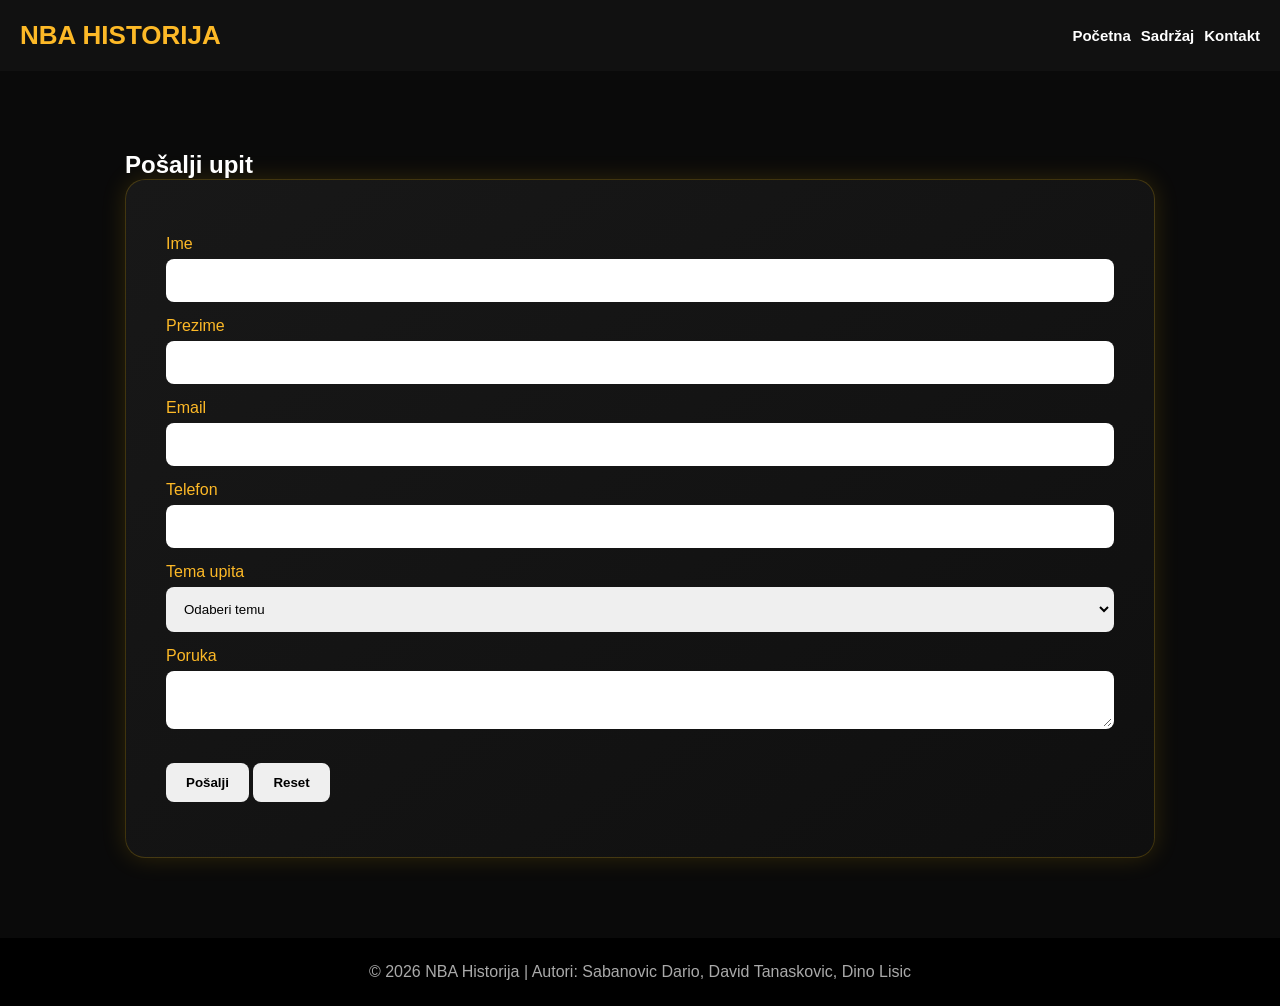
<file: kontakt.html>
<!DOCTYPE html>
<html lang="bs">

<head>

<meta charset="UTF-8">

<meta name="viewport"
content="width=device-width, initial-scale=1.0">

<title>NBA Historija - Kontakt</title>

 <link rel="stylesheet" href="css/tptpstil.css">

</head>

<body>

<header class="glavni-header">
    <h1 class="logo">NBA HISTORIJA</h1>

    <nav class="menu">
        <a href="index.html">Početna</a>
        <a href="sadrzaj.html">Sadržaj</a>
        <a href="kontakt.html">Kontakt</a>
        
    </nav>
</header>
<main>

<section>

    <h2>Pošalji upit</h2>

    <form id="kontaktForma" novalidate>

        <label for="ime">Ime</label>

        <input type="text" id="ime">

        <span id="imeError"></span>

           <!--AI Chat GBT -->

        <label for="prezime">Prezime</label>

        <input type="text" id="prezime">

        <span id="prezimeError"></span>

        <label for="email">Email</label>

        <input type="text" id="email">

        <span id="emailError"></span>

        <label for="telefon">Telefon</label>

        <input type="text" id="telefon">

        <span id="telefonError"></span>

        <label for="tema">Tema upita</label>

        <select id="tema">

            <option value="">
                Odaberi temu
            </option>

            <!--AI ChatGBT -->

            <option value="legende">
                NBA legende
            </option>

            <option value="rekordi">
                NBA rekordi
            </option>

            <option value="timovi">
                NBA timovi
            </option>

        </select>

        <span id="temaError"></span>

        <label for="poruka">Poruka</label>

        <textarea id="poruka"></textarea>

        <span id="porukaError"></span>

        <button type="submit">
            Pošalji
        </button>

        <button type="button">
            Reset
        </button>

        <p id="success"></p>

    </form>

</section>

</main>

<footer>

<p>
© 2026 NBA Historija |
Autori: Sabanovic Dario,
David Tanaskovic,
Dino Lisic
</p>

</footer>

<script src="js/tptpskripte.js"></script>

</body>
</html>
</file>
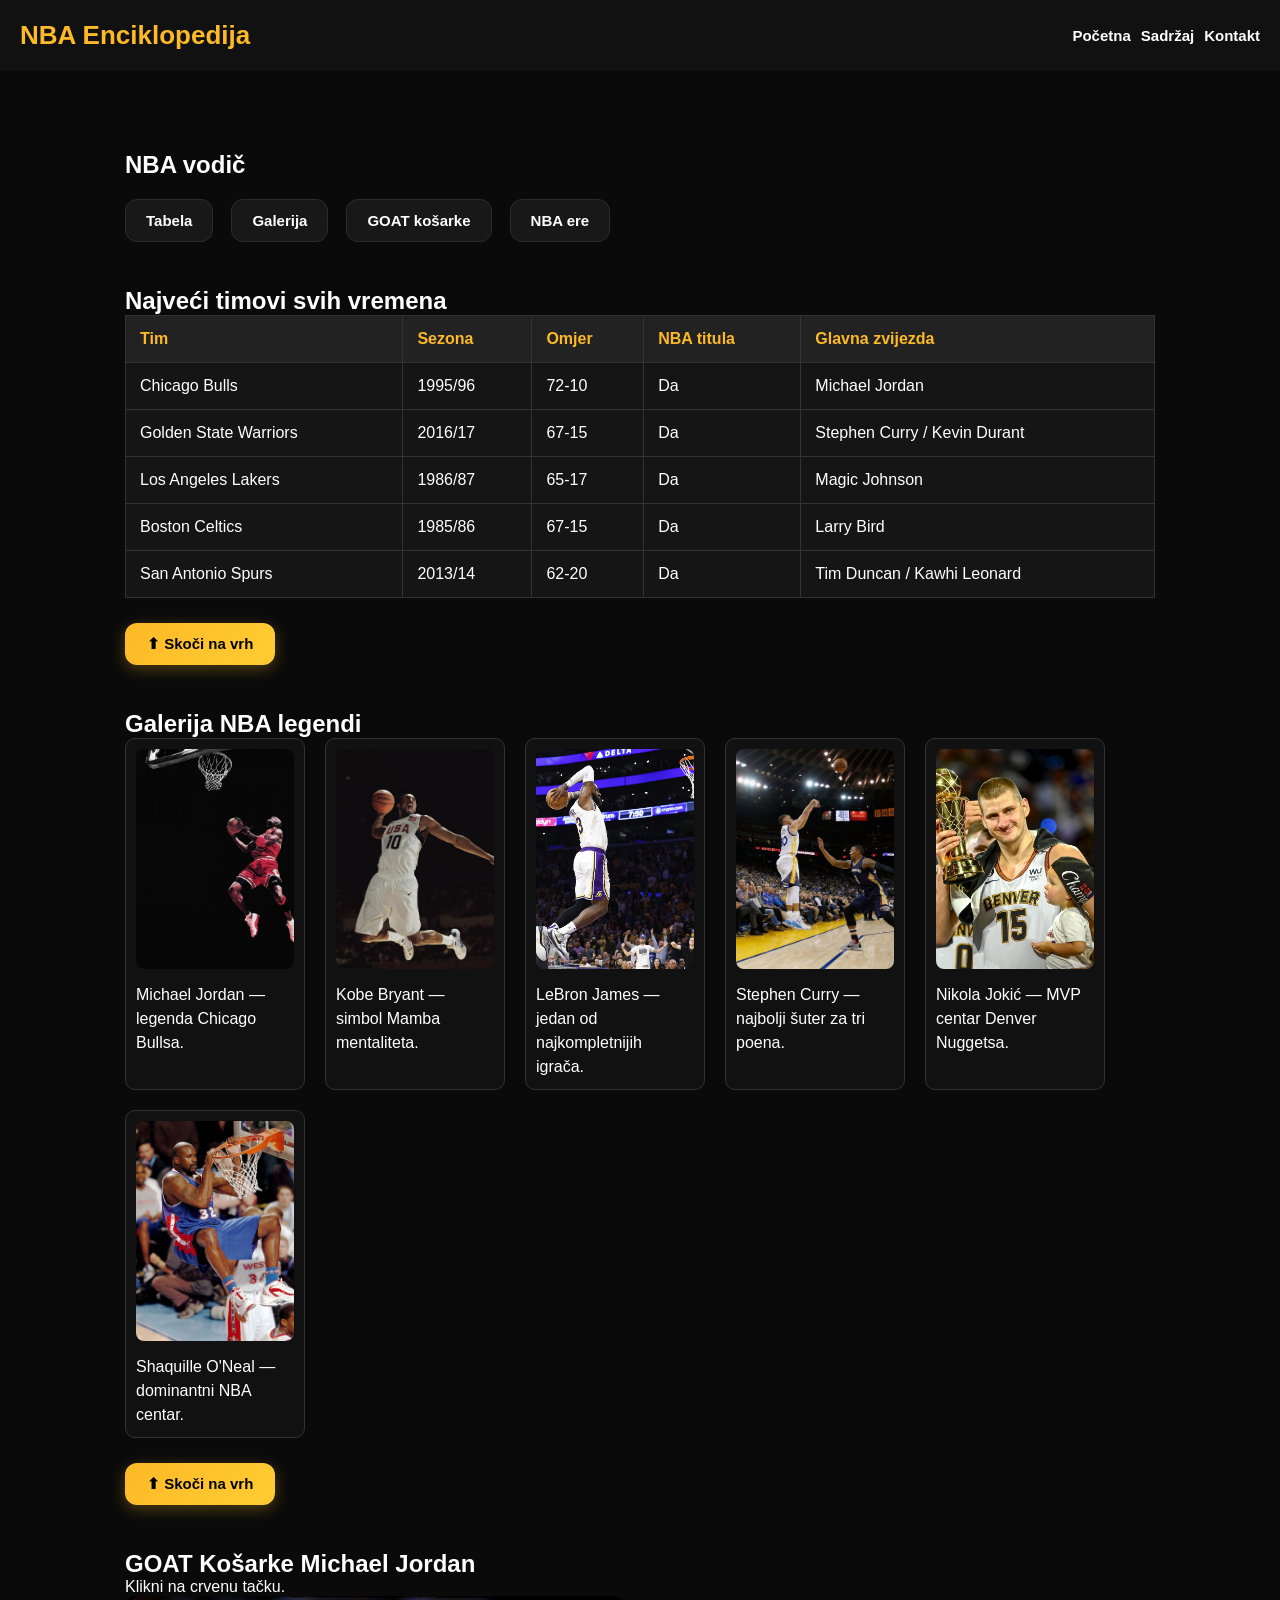
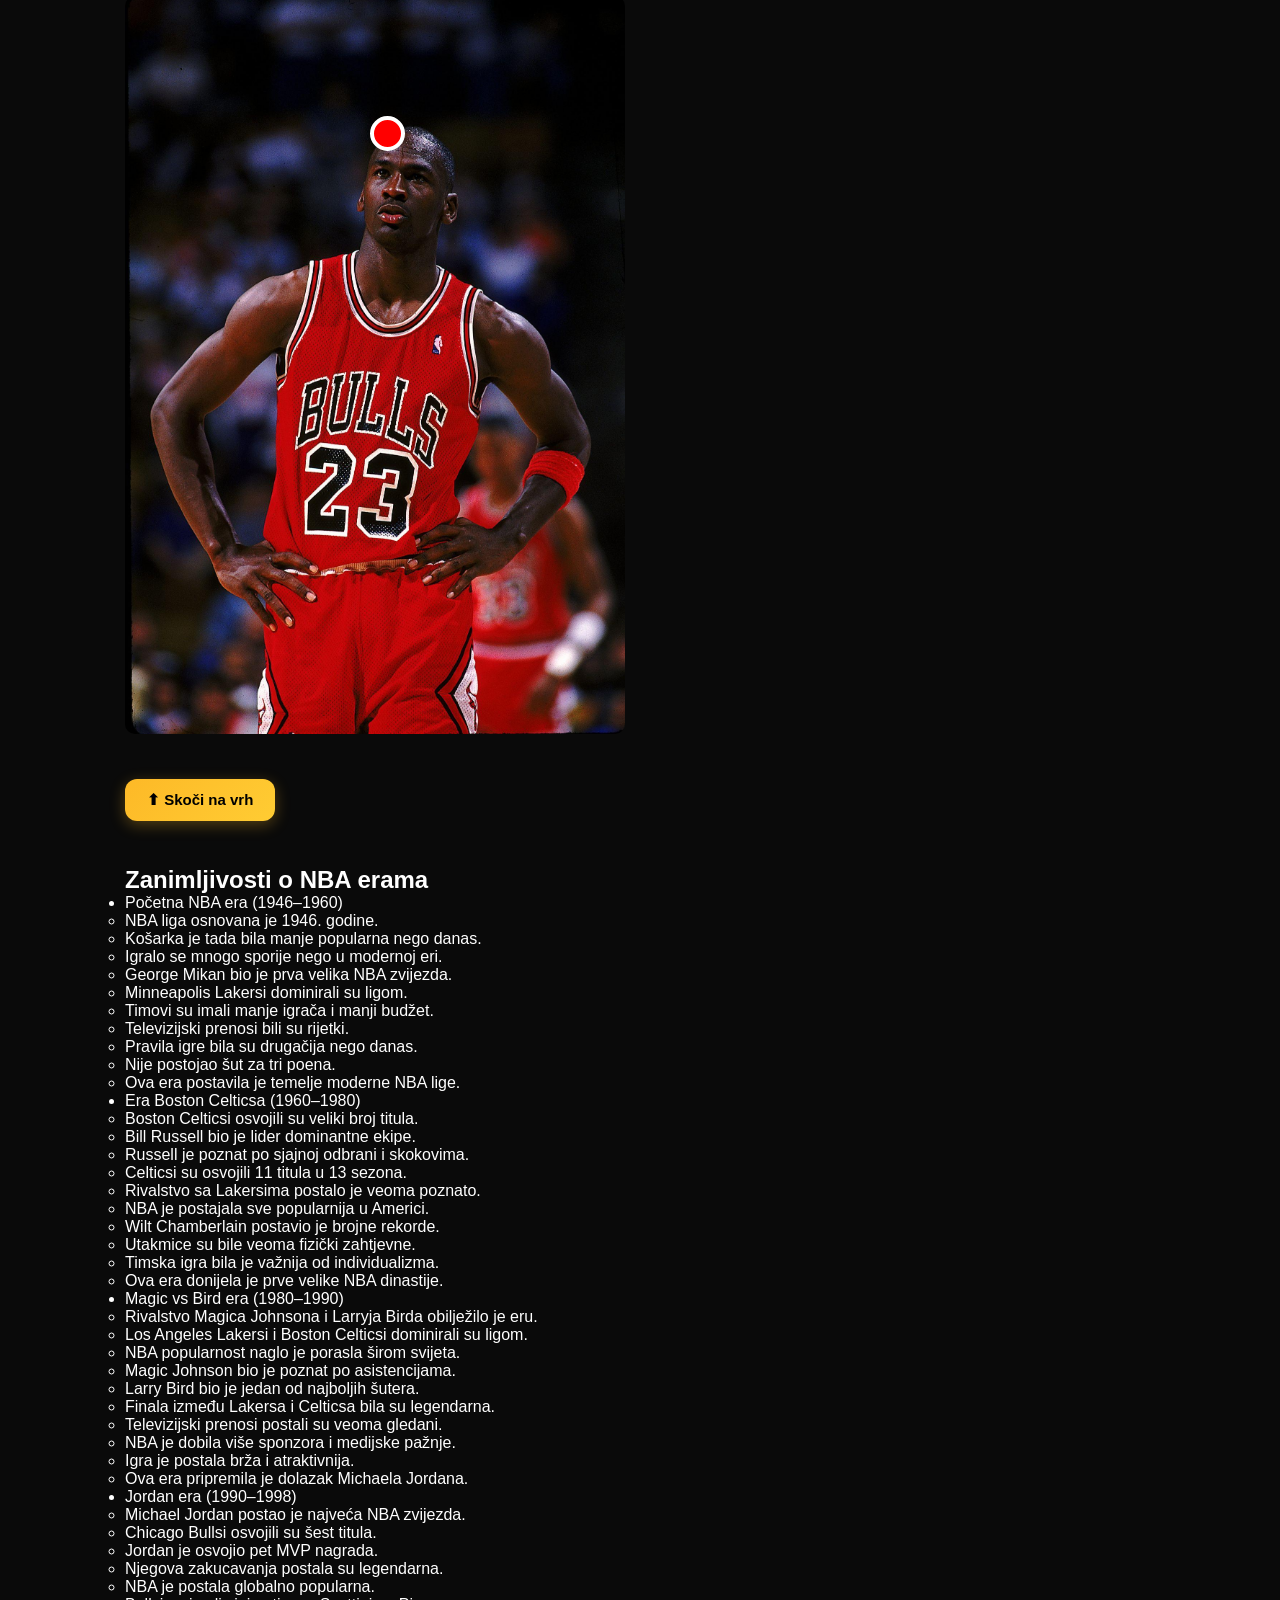
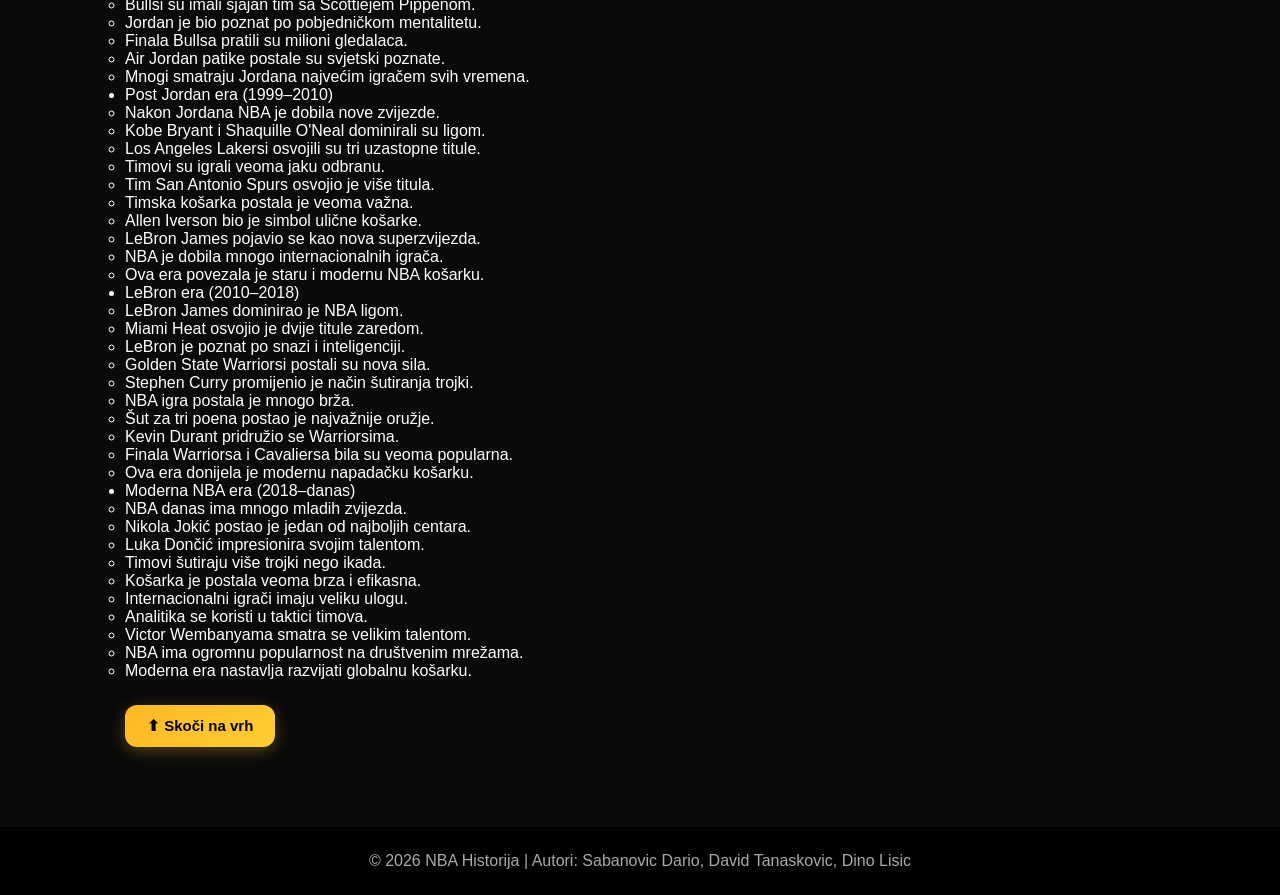
<file: sadrzaj.html>
<!DOCTYPE html>
<html lang="bs">

<head>

<meta charset="UTF-8">

<meta name="viewport"
content="width=device-width, initial-scale=1.0">

<title>NBA Historija - Sadržaj</title>

 <link rel="stylesheet" href="css/tptpstil.css">

<!-- poziv css-->

</head>

<body id="vrh">

<header class="glavni-header">

    <h1 class="logo">
        NBA Enciklopedija
    </h1>

    <nav class="menu">
        <a href="index.html">Početna</a>
        <a href="sadrzaj.html">Sadržaj</a>
        <a href="kontakt.html">Kontakt</a>
    </nav>

</header>

<main>

<section>

    <h2>NBA vodič</h2>

   <nav class="sadrzaj-meni">

    <a href="#tabela">Tabela</a>

    <a href="#galerija">Galerija</a>

    <a href="#mapa">GOAT košarke</a>

    <a href="#liste">NBA ere</a>

</nav>
    <!--uslovi strukture dokumenta sadrzaj.html -->

</section>

<section id="tabela">
<!--doraditi css -->
    <h2>Najveći timovi svih vremena</h2>

<table>

    <tr>
        <th>Tim</th>
        <th>Sezona</th>
        <th>Omjer</th>
        <th>NBA titula</th>
        <th>Glavna zvijezda</th>
    </tr>

    <tr>
        <td>Chicago Bulls</td>
        <td>1995/96</td>
        <td>72-10</td>
        <td>Da</td>
        <td>Michael Jordan</td>
    </tr>

    <tr>
        <td>Golden State Warriors</td>
        <td>2016/17</td>
        <td>67-15</td>
        <td>Da</td>
        <td>Stephen Curry / Kevin Durant</td>
    </tr>

    <tr>
        <td>Los Angeles Lakers</td>
        <td>1986/87</td>
        <td>65-17</td>
        <td>Da</td>
        <td>Magic Johnson</td>
    </tr>

    <tr>
        <td>Boston Celtics</td>
        <td>1985/86</td>
        <td>67-15</td>
        <td>Da</td>
        <td>Larry Bird</td>
    </tr>

    <tr>
        <td>San Antonio Spurs</td>
        <td>2013/14</td>
        <td>62-20</td>
        <td>Da</td>
        <td>Tim Duncan / Kawhi Leonard</td>
    </tr>

</table>

    <p>
       <p class="vrh-dugme">
    <a href="#vrh">⬆ Skoči na vrh</a>
</p>

</section>

<section id="galerija">

    <h2>Galerija NBA legendi</h2>

    <div>

        <figure>

            <img src="images/jordan.jpg"
            alt="Michael Jordan u skoku prema košu">

            <!--AI ChatGBT -->

            <figcaption>
                Michael Jordan — legenda Chicago Bullsa.
            </figcaption>

        </figure>

        <figure>

            <img src="images/kobe.jpg"
            alt="Kobe Bryant u dresu Los Angeles Lakersa">

            <figcaption>
                Kobe Bryant — simbol Mamba mentaliteta.
            </figcaption>

        </figure>

        <figure>

            <img src="images/lebron.jpg"
            alt="LeBron James tokom NBA utakmice">

            <figcaption>
                LeBron James — jedan od najkompletnijih igrača.

                <!--AI ChatGBT -->

            </figcaption>

        </figure>

        <figure>

            <img src="images/curry.jpg"
            alt="Stephen Curry šutira za tri poena">

            <figcaption>
                Stephen Curry — najbolji šuter za tri poena.

                <!--AI ChatGBT -->

            </figcaption>

        </figure>

        <figure>

            <img src="images/jokic.jpg"
            alt="Nikola Jokić kao centar Denver Nuggetsa">

            <figcaption>
                Nikola Jokić — MVP centar Denver Nuggetsa.
            </figcaption>
            <!-- komentar na sliku -->

        </figure>

        <figure>

            <img src="images/shaq.jpg"
            alt="Shaquille O'Neal pod košem">

            <figcaption>
                Shaquille O'Neal — dominantni NBA centar.
            </figcaption>
            <!-- slike stavljene vec -->

        </figure>

    </div>
<p class="vrh-dugme">
    <a href="#vrh">⬆ Skoči na vrh</a>
</p>
</section>



<section id="mapa">

    <h2>GOAT Košarke Michael Jordan</h2>
    <p>Klikni na crvenu tačku.</p>

    <div class="goat-container">

        <div class="image-wrapper">

            <img src="images/jordann.jpg" 
            alt="Michael Jordan u Bulls dresu">

            <button class="hotspot" onclick="toggleInfo()" type="button"></button>

        </div>

        <div class="info-panel" id="infoPanel">

            <button class="close-btn" onclick="toggleInfo()" type="button">&times;</button>

          <h3>Michael Jordan — sve o legendi</h3>

<p>
Michael Jordan smatra se najvećim košarkašem svih vremena i jednom od najvećih sportskih ikona u historiji. Rođen je 17. februara 1963. godine u Brooklynu, New York. Najveći dio karijere proveo je u Chicago Bullsima gdje je promijenio historiju NBA lige.
</p>

<h4>NBA karijera</h4>

<ul>
    <li>Chicago Bulls (1984–1993, 1995–1998)</li>
    <li>Washington Wizards (2001–2003)</li>
    <li>6 NBA titula</li>
    <li>6x NBA Finals MVP</li>
    <li>5x NBA MVP</li>
    <li>14x NBA All-Star</li>
    <li>10x najbolji strijelac NBA lige</li>
    <li>Defensive Player of the Year 1988.</li>
</ul>

<h4>Dominacija u NBA ligi</h4>

<p>
Jordan je bio poznat po nevjerovatnoj brzini, eksplozivnosti, zakucavanjima i sposobnosti da postiže poene kada je najpotrebnije. Njegova rivalstva sa ekipama kao što su Detroit Pistons, New York Knicks i Utah Jazz obilježila su NBA devedesetih godina.
</p>

<p>
Sa Scottiejem Pippenom i trenerom Philom Jacksonom stvorio je jednu od najvećih dinastija u historiji sporta. Chicago Bullsi osvojili su dva "three-peata", odnosno dvije serije po tri uzastopne titule.
</p>

<h4>Globalni uticaj</h4>

<p>
Michael Jordan učinio je NBA globalno popularnom. Njegove Air Jordan patike postale su simbol kulture i sporta širom svijeta. Bio je član legendarnog Dream Teama iz 1992. godine koji je osvojio olimpijsko zlato.
</p>

<h4>Naslijeđe</h4>

<p>
Jordan je ostao simbol pobjedničkog mentaliteta, discipline i liderstva. Mnogi igrači današnjice, uključujući Kobea Bryanta i LeBrona Jamesa, navode ga kao najveći uzor u karijeri.
</p>

        </div>

    </div>

</section>
<p class="vrh-dugme">
    <a href="#vrh">⬆ Skoči na vrh</a>
</p>
</section>

<section id="liste">

<h2>Zanimljivosti o NBA erama</h2>
<!-- pokazivanje ugnjezdenih kao sto se trazilo u html strokturi, ne mjenjati puno -->

<ul>

<li>
Početna NBA era (1946–1960)

<ul>
<li>NBA liga osnovana je 1946. godine.</li>
<li>Košarka je tada bila manje popularna nego danas.</li>
<li>Igralo se mnogo sporije nego u modernoj eri.</li>
<li>George Mikan bio je prva velika NBA zvijezda.</li>
<li>Minneapolis Lakersi dominirali su ligom.</li>
<li>Timovi su imali manje igrača i manji budžet.</li>
<li>Televizijski prenosi bili su rijetki.</li>
<li>Pravila igre bila su drugačija nego danas.</li>
<li>Nije postojao šut za tri poena.</li>
<li>Ova era postavila je temelje moderne NBA lige.</li>
</ul>

</li>

<li>
Era Boston Celticsa (1960–1980)

<ul>
<li>Boston Celticsi osvojili su veliki broj titula.</li>
<li>Bill Russell bio je lider dominantne ekipe.</li>
<li>Russell je poznat po sjajnoj odbrani i skokovima.</li>
<li>Celticsi su osvojili 11 titula u 13 sezona.</li>
<li>Rivalstvo sa Lakersima postalo je veoma poznato.</li>
<li>NBA je postajala sve popularnija u Americi.</li>
<li>Wilt Chamberlain postavio je brojne rekorde.</li>
<li>Utakmice su bile veoma fizički zahtjevne.</li>
<li>Timska igra bila je važnija od individualizma.</li>
<li>Ova era donijela je prve velike NBA dinastije.</li>
</ul>

</li>

<li>
Magic vs Bird era (1980–1990)

<ul>
<li>Rivalstvo Magica Johnsona i Larryja Birda obilježilo je eru.</li>
<li>Los Angeles Lakersi i Boston Celticsi dominirali su ligom.</li>
<li>NBA popularnost naglo je porasla širom svijeta.</li>
<li>Magic Johnson bio je poznat po asistencijama.</li>
<li>Larry Bird bio je jedan od najboljih šutera.</li>
<li>Finala između Lakersa i Celticsa bila su legendarna.</li>
<li>Televizijski prenosi postali su veoma gledani.</li>
<li>NBA je dobila više sponzora i medijske pažnje.</li>
<li>Igra je postala brža i atraktivnija.</li>
<li>Ova era pripremila je dolazak Michaela Jordana.</li>
</ul>

</li>

<li>
Jordan era (1990–1998)

<ul>
<li>Michael Jordan postao je najveća NBA zvijezda.</li>
<li>Chicago Bullsi osvojili su šest titula.</li>
<li>Jordan je osvojio pet MVP nagrada.</li>
<li>Njegova zakucavanja postala su legendarna.</li>
<li>NBA je postala globalno popularna.</li>
<li>Bullsi su imali sjajan tim sa Scottiejem Pippenom.</li>
<li>Jordan je bio poznat po pobjedničkom mentalitetu.</li>
<li>Finala Bullsa pratili su milioni gledalaca.</li>
<li>Air Jordan patike postale su svjetski poznate.</li>
<li>Mnogi smatraju Jordana najvećim igračem svih vremena.</li>
</ul>

</li>

<li>
Post Jordan era (1999–2010)

<ul>
<li>Nakon Jordana NBA je dobila nove zvijezde.</li>
<li>Kobe Bryant i Shaquille O'Neal dominirali su ligom.</li>
<li>Los Angeles Lakersi osvojili su tri uzastopne titule.</li>
<li>Timovi su igrali veoma jaku odbranu.</li>
<li>Tim San Antonio Spurs osvojio je više titula.</li>
<li>Timska košarka postala je veoma važna.</li>
<li>Allen Iverson bio je simbol ulične košarke.</li>
<li>LeBron James pojavio se kao nova superzvijezda.</li>
<li>NBA je dobila mnogo internacionalnih igrača.</li>
<li>Ova era povezala je staru i modernu NBA košarku.</li>
</ul>

</li>

<li>
LeBron era (2010–2018)

<ul>
<li>LeBron James dominirao je NBA ligom.</li>
<li>Miami Heat osvojio je dvije titule zaredom.</li>
<li>LeBron je poznat po snazi i inteligenciji.</li>
<li>Golden State Warriorsi postali su nova sila.</li>
<li>Stephen Curry promijenio je način šutiranja trojki.</li>
<li>NBA igra postala je mnogo brža.</li>
<li>Šut za tri poena postao je najvažnije oružje.</li>
<li>Kevin Durant pridružio se Warriorsima.</li>
<li>Finala Warriorsa i Cavaliersa bila su veoma popularna.</li>
<li>Ova era donijela je modernu napadačku košarku.</li>
</ul>

</li>

<li>
Moderna NBA era (2018–danas)

<ul>
<li>NBA danas ima mnogo mladih zvijezda.</li>
<li>Nikola Jokić postao je jedan od najboljih centara.</li>
<li>Luka Dončić impresionira svojim talentom.</li>
<li>Timovi šutiraju više trojki nego ikada.</li>
<li>Košarka je postala veoma brza i efikasna.</li>
<li>Internacionalni igrači imaju veliku ulogu.</li>
<li>Analitika se koristi u taktici timova.</li>
<li>Victor Wembanyama smatra se velikim talentom.</li>
<li>NBA ima ogromnu popularnost na društvenim mrežama.</li>
<li>Moderna era nastavlja razvijati globalnu košarku.</li>
</ul>

</li>

</ul>

<p class="vrh-dugme">
    <a href="#vrh">⬆ Skoči na vrh</a>
</p>

</section>

</main>

<footer>

<p>
© 2026 NBA Historija |
Autori: Sabanovic Dario,
David Tanaskovic,
Dino Lisic
</p>

</footer>

<script src="js/tptpskripte.js"></script>

</body>
</html>
</file>
<file: css/tptpstil.css>
/* =========================================
   CSS VARIJABLE
   ========================================= */

:root {
  --color-primary: #fdb927;
  --color-bg-body: #0a0a0a;
  --color-bg-card: #151515;
  --color-bg-header: #111;
  --color-bg-alt: #222;

  --color-text-light: #ffffff;
  --color-text-muted: #aaaaaa;
  --color-border: #333333;

  --color-error: #ff6666;
  --color-success: #7CFC00;

  --border-radius-lg: 15px;
  --border-radius-sm: 8px;

  --transition-fast: 0.3s ease;
}

/* =========================================
   RESET
   ========================================= */

* {
  margin: 0;
  padding: 0;
  box-sizing: border-box;
}

html {
  scroll-behavior: smooth;
}

body {
  font-family: Arial, sans-serif;
  background: var(--color-bg-body);
  color: var(--color-text-light);
}

/* =========================================
   HEADER
   ========================================= */

header {
  background: var(--color-bg-header);
  padding: 20px;
  position: sticky;
  top: 0;
  z-index: 10;
}

.logo {
  color: var(--color-primary);
  font-size: 26px;
  font-weight: bold;
}

.header-flex {
  display: flex;
  align-items: center;
  width: 100%;
}

.menu {
  margin-left: auto;

  display: flex;
  align-items: center;
}

header .menu a,
header .menu a:visited {
    color: white;
    text-decoration: none;
    font-size: 15px;
    font-weight: bold;
    margin-left: 10px;
}

header .menu a:hover {
    color: #fdb927;
}
.menu a:hover {
  color: #fdb927;
}
/* =========================================
   HERO
   ========================================= */

.hero {
  padding: 70px 30px;
  text-align: center;

  background:
  linear-gradient(rgba(0,0,0,.7), rgba(0,0,0,.7)),
  url("https://images.unsplash.com/photo-1519861531473-9200262188bf?q=80&w=1600")
  center/cover;
}

.hero h1 {
  font-size: 55px;
  color: var(--color-primary);
}

/* =========================================
   LAYOUT
   ========================================= */

.layout {
  display: grid;
  grid-template-columns: 220px 1fr 300px;
  gap: 25px;
  padding: 30px;
}

main {
  max-width: 1100px;
  margin: auto;
  padding: 35px;
}

section {
  margin: 45px 0;
}

nav,
aside {
  background: var(--color-bg-card);
  padding: 20px;
  border-radius: var(--border-radius-lg);
  border: 1px solid var(--color-border);
  height: max-content;
}

/* =========================================
   DUGMAD
   ========================================= */

button {
  margin-top: 20px;
  padding: 12px 20px;
  border: none;
  border-radius: var(--border-radius-sm);
  cursor: pointer;
  font-weight: bold;
  transition: var(--transition-fast);
}

nav button {
  display: block;
  width: 100%;
  margin: 8px 0;
  background: var(--color-bg-alt);
  color: var(--color-text-light);
  border: 1px solid var(--color-border);
}

nav button:hover {
  background: var(--color-primary);
  color: black;
}

/* =========================================
   CARDS
   ========================================= */

.cards {
  display: grid;
  grid-template-columns: repeat(3, 1fr);
  gap: 20px;
  margin-top: 25px;
}

.card {
  background: var(--color-bg-card);
  border-radius: var(--border-radius-lg);
  overflow: hidden;
  border: 1px solid var(--color-border);
  transition: var(--transition-fast);
}

.card:hover {
  transform: translateY(-5px);
  border-color: var(--color-primary);
  box-shadow: 0 10px 20px rgba(253,185,39,.1);
}

.card img {
  width: 100%;
  height: 190px;
  object-fit: cover;
}

.card-content {
  padding: 15px;
}

.card-content h3 {
  color: var(--color-primary);
  margin-bottom: 10px;
}

.card-content a {
  color: var(--color-primary);
  text-decoration: none;
}

/* =========================================
   SEKCIJE IZ MENIJA
   ========================================= */

.sekcija {
  display: none;
  background: var(--color-bg-card);
  padding: 25px;
  border-radius: var(--border-radius-lg);
  margin-top: 25px;
  border: 1px solid var(--color-border);
}

.aktivna-sekcija {
  display: block;
}

.sekcija h2 {
  color: var(--color-primary);
  margin-bottom: 15px;
}

/* =========================================
   TABELE
   ========================================= */

table {
  width: 100%;
  border-collapse: collapse;
  background: var(--color-bg-card);
}

th,
td {
  padding: 14px;
  border: 1px solid var(--color-border);
  text-align: left;
}

th {
  background: var(--color-bg-alt);
  color: var(--color-primary);
}

/* =========================================
   GALERIJA
   ========================================= */

.gallery {
  display: grid;
  grid-template-columns: repeat(3, 1fr);
  gap: 18px;
}

.gallery img {
  width: 100%;
  height: 230px;
  object-fit: cover;
  border-radius: 12px;
}

/* =========================================
   VIDEO
   ========================================= */

aside iframe {
  width: 100%;
  height: 220px;
  border: none;
  border-radius: 10px;
  margin-top: 15px;
}

/* =========================================
   KONTAKT FORMA
   ========================================= */

form {
  background: var(--color-bg-card);
  padding: 25px;
  border-radius: var(--border-radius-lg);
}

label {
  display: block;
  margin-top: 15px;
  color: var(--color-primary);
}

input,
select,
textarea {
  width: 100%;
  padding: 12px;
  margin-top: 6px;
  border-radius: var(--border-radius-sm);
  border: 2px solid transparent;
  transition: var(--transition-fast);
}

input:focus,
textarea:focus,
select:focus {
  outline: none;
  border-color: var(--color-primary);
}

.submit {
  background: var(--color-primary);
  color: black;
}

.reset {
  background: var(--color-border);
  color: white;
}

.error,
.greska {
  color: var(--color-error);
  font-size: 14px;
}

.invalid {
  border-color: var(--color-error);
}

.success {
  color: var(--color-success);
  font-weight: bold;
  margin-top: 20px;
}

/* =========================================
   FOOTER
   ========================================= */

footer {
  text-align: center;
  background: #000;
  padding: 25px;
  color: var(--color-text-muted);
}

/* =========================================
   RESPONSIVE
   ========================================= */

@media (max-width: 1024px) {

  .layout {
    grid-template-columns: 200px 1fr;
    padding: 20px;
  }

  aside {
    display: none;
  }
}

@media (max-width: 768px) {

  .layout {
    grid-template-columns: 1fr;
  }

  .cards {
    grid-template-columns: repeat(2, 1fr);
  }

  .hero h1 {
    font-size: 42px;
  }
}

@media (max-width: 480px) {

  .cards,
  .gallery {
    grid-template-columns: 1fr;
  }

  .hero h1 {
    font-size: 32px;
  }

  .header-flex {
    flex-direction: column;
    gap: 10px;
  }

  table {
    font-size: 11px;
    display: block;
    overflow-x: auto;
  }
}
.aktivna-sekcija {
    display: block;
}
/* =========================================
   NBA REKORDI KARTICE
   ========================================= */

.rekordi-grid {
    display: grid;
    grid-template-columns: repeat(3, 1fr);
    gap: 25px;
    margin-top: 30px;
}

.rekord-card {
    background: #111;
    border: 1px solid #2d2d2d;
    border-radius: 28px;
    padding: 35px;
    transition: 0.3s;
}

.rekord-card:hover {
    transform: translateY(-6px);
    border-color: #fdb927;
}

.rekord-card h1 {
    font-size: 36px;
    color: white;
    margin-bottom: 14px;
    font-weight: bold;
}

.rekord-card h3 {
    color: #fdb927;
    font-size: 18px;
    margin-bottom: 10px;
}

.rekord-card p {
    color: #d0d0d0;
    font-size: 14px;
    line-height: 1.3;
}.aktivna-kartica {
    border-top: 6px solid #fdb927;
}

/* =========================================
   RESPONSIVE REKORDI
   ========================================= */

@media (max-width: 900px) {

    .rekordi-grid {
        grid-template-columns: repeat(2, 1fr);
    }
}

@media (max-width: 600px) {

    .rekordi-grid {
        grid-template-columns: 1fr;
    }

    .rekord-card h1 {
        font-size: 50px;
    }
}
.trofej-naslov {
    margin-bottom: 25px;
    color: #fdb927;
}
#trofej table {
    margin-top: 10px;
}
#trofej {
    max-width: 700px;
    margin: 0 auto;
}

#trofej table {
    width: 100%;
    margin-top: 15px;
    font-size: 14px;
}

#trofej th,
#trofej td {
    padding: 10px;
}
.tim {
    display: flex;
    align-items: center;
    gap: 10px;
}

.tim img {
    width: 28px;
    height: 28px;
    object-fit: contain;
}
.ere-title {
    text-align: center;
    color: #fdb927;
    margin-bottom: 25px;
}

.era-box {
    background: #111;
    border-left: 5px solid #fdb927;
    padding: 25px;
    border-radius: 15px;
}

.era-box h3 {
    color: white;
    margin-bottom: 15px;
}

.era-box p {
    color: #cccccc;
    line-height: 1.7;
}

span {
    color: red;
    font-size: 14px;
    display: block;
    margin-top: 5px;
    margin-bottom: 10px;
    font-weight: bold;
}

#success {
    color: lightgreen;
    font-weight: bold;
    margin-top: 15px;
}
form {
    background: linear-gradient(145deg, #181818, #0f0f0f);
    padding: 40px;
    border-radius: 20px;
    box-shadow: 0 0 25px rgba(255, 196, 0, 0.15);
    border: 1px solid rgba(255, 196, 0, 0.2);
}

header .menu {
    background: transparent;
    border: none;
    padding: 0;

    display: flex;
    align-items: center;
}

header .menu a,
header .menu a:visited {
    color: white;
    text-decoration: none;
    font-size: 15px;
    font-weight: bold;
    margin-left: 10px;
}
header .menu a:hover {
    color: #fdb927;
}
.glavni-header {
    display: flex;
    align-items: center;
    width: 100%;
}

.glavni-header .logo {
    margin-right: auto;
}

.glavni-header .menu {
    margin-left: auto;
    display: flex;
    align-items: center;
}

.glavni-header .menu a,
.glavni-header .menu a:visited {
    color: white;
    text-decoration: none;
    font-size: 15px;
    font-weight: bold;
    margin-left: 10px;
}
.sadrzaj-meni {
    display: flex;
    gap: 18px;
    flex-wrap: wrap;

    background: transparent;
    border: none;
    padding: 0;
    margin-top: 20px;
}

.sadrzaj-meni a {
    background: #181818;

    color: white;
    text-decoration: none;

    padding: 12px 20px;

    border-radius: 12px;

    border: 1px solid #2c2c2c;

    font-size: 15px;
    font-weight: bold;

    transition: 0.3s;
}

.sadrzaj-meni a:hover {
    background: #fdb927;
    color: black;

    transform: translateY(-2px);
}
/* GALERIJA NBA LEGENDI */

#galerija div{
    display: flex;
    flex-wrap: wrap;
    gap: 20px;
}

#galerija figure{
    width: 180px;
    background-color: #111;
    border: 1px solid #333;
    border-radius: 10px;
    padding: 10px;
}

#galerija img{
    width: 100%;
    height: 220px;
    object-fit: cover;
    border-radius: 8px;
}

#galerija figcaption{
    margin-top: 10px;
    font-size: 16px;
    line-height: 1.5;
}
.goat-container{
    display: flex;
    gap: 40px;
    align-items: flex-start;
    flex-wrap: wrap;
}

.image-wrapper{
    position: relative;
    width: 500px;
}

.image-wrapper img{
    width: 500px;
    display: block;
    border-radius: 10px;
}

/* CRVENA TAČKA */

.hotspot{
    position: absolute;

    top: 120px;
    left: 245px;

    width: 35px;
    height: 35px;

    background: red;

    border: 4px solid white;

    border-radius: 50%;

    cursor: pointer;

    z-index: 9999;

    padding: 0;
    margin: 0;
}

/* PANEL */

.info-panel{
    width: 420px;
    min-height: 520px;
    max-height: 740px;
    overflow-y: auto;

    background: #111;
    border: 1px solid #333;
    border-radius: 10px;
    padding: 20px;

    display: none;
}
.info-panel.active{
    display: block;
}

.info-panel h3{
    color: #fdb927;
    margin-bottom: 15px;
}

.info-panel h4{
    color: gold;
    margin-top: 15px;
}

.info-panel ul{
    padding-left: 20px;
}

.close-btn{
    float: right;

    background: none;

    border: none;

    color: white;

    font-size: 30px;

    cursor: pointer;

    margin: 0;
    padding: 0;
}

.close-btn:hover{
    color: #fdb927;
}

/* RESPONSIVE */

@media (max-width: 900px){

    .goat-container{
        flex-direction: column;
    }

    .info-panel{
        width: 100%;
    }

    .image-wrapper,
    .image-wrapper img{
        width: 100%;
    }
}
.vrh-dugme{
    margin-top: 25px;
}

.vrh-dugme a{
    display: inline-block;

    background: linear-gradient(135deg, #fdb927, #ffcc33);

    color: black;

    text-decoration: none;

    padding: 12px 22px;

    border-radius: 12px;

    font-weight: bold;

    font-size: 15px;

    transition: 0.3s;

    box-shadow: 0 4px 15px rgba(253,185,39,0.3);
}

.vrh-dugme a:hover{
    transform: translateY(-3px);

    box-shadow: 0 8px 20px rgba(253,185,39,0.5);

    background: linear-gradient(135deg, #ffcc33, #fdb927);
}
/* COUNTER */

.counter-section{
    display: flex;

    justify-content: center;

    margin: 70px 0 40px 0;
}

.counter-box{
    background: linear-gradient(145deg, #181818, #0f0f0f);

    border: 1px solid rgba(253,185,39,0.25);

    border-radius: 25px;

    padding: 40px 70px;

    text-align: center;

    box-shadow: 0 0 30px rgba(253,185,39,0.12);

    transition: 0.3s;
}

.counter-box:hover{
    transform: translateY(-6px);

    box-shadow: 0 0 40px rgba(253,185,39,0.25);

    border-color: #fdb927;
}

.counter-box h2{
    font-size: 70px;

    color: #fdb927;

    margin-bottom: 10px;

    font-weight: bold;
}

.counter-box p{
    font-size: 20px;

    color: white;

    letter-spacing: 1px;

    font-weight: bold;
}

.tema-wrapper{
    margin-top: 30px;
}

#tema-dugme{
    background: rgba(255,255,255,0.08);

    backdrop-filter: blur(10px);

    color: white;

    border: 1px solid rgba(255,255,255,0.15);

    padding: 14px 24px;

    border-radius: 14px;

    font-size: 15px;

    font-weight: bold;

    cursor: pointer;

    transition: 0.3s;

    box-shadow: 0 0 20px rgba(0,0,0,0.25);
}

#tema-dugme:hover{
    transform: translateY(-3px);

    background: #fdb927;

    color: black;
}
/* LIGHT MODE */

body.light-theme{
    background: #f5f5f5;
    color: #111;
}

body.light-theme header{
    background: white;
}

body.light-theme .hero{
    background:
    linear-gradient(rgba(255,255,255,.6), rgba(255,255,255,.6)),
    url("https://images.unsplash.com/photo-1519861531473-9200262188bf?q=80&w=1600")
    center/cover;
}

body.light-theme .logo,
body.light-theme h1,
body.light-theme h2,
body.light-theme h3{
    color: #111;
}

body.light-theme p,
body.light-theme li,
body.light-theme td{
    color: #222;
}

body.light-theme .menu a{
    color: #111;
}

body.light-theme section,
body.light-theme .card,
body.light-theme .info-panel,
body.light-theme .counter-box,
body.light-theme table,
body.light-theme form,
body.light-theme nav,
body.light-theme aside{
    background: white;
    color: black;
    border-color: #ddd;
}

body.light-theme th{
    background: #ececec;
    color: black;
}

body.light-theme footer{
    background: #e9e9e9;
    color: #111;
}
/* LIGHT MODE EXTRA */

body.light-theme input,
body.light-theme textarea,
body.light-theme select{
    background: #f4f4f4;
    color: black;
    border: 2px solid #d8d8d8;
}

body.light-theme input:focus,
body.light-theme textarea:focus,
body.light-theme select:focus{
    border-color: #fdb927;
}

body.light-theme #galerija figure{
    background: white;
    border: 1px solid #ddd;
}

body.light-theme figcaption{
    color: black;
}

body.light-theme .rekord-card{
    background: white;
    border: 1px solid #ddd;
}

body.light-theme .rekord-card p{
    color: #222;
}

body.light-theme .era-box{
    background: white;
    border-left: 5px solid #fdb927;
}

body.light-theme .era-box p{
    color: #222;
}

body.light-theme .sadrzaj-meni a{
    background: white;
    color: black;
    border: 1px solid #ddd;
}

body.light-theme .sadrzaj-meni a:hover{
    background: #fdb927;
    color: black;
}body.light-theme nav button{
    background: #f2f2f2;
    color: black;
    border: 1px solid #d6d6d6;
}

body.light-theme nav button:hover{
    background: #fdb927;
    color: black;
}

body.light-theme .sekcija{
    background: white;
    color: black;
}

body.light-theme .sekcija h2{
    color: #111;
}
body.light-theme header,
body.light-theme .glavni-header{
    background: white;
}

body.light-theme header .menu a,
body.light-theme header .menu a:visited,
body.light-theme .glavni-header .menu a,
body.light-theme .glavni-header .menu a:visited{
    color: #111 !important;
}

body.light-theme header .menu a:hover,
body.light-theme .glavni-header .menu a:hover{
    color: #fdb927 !important;
}
</file>
